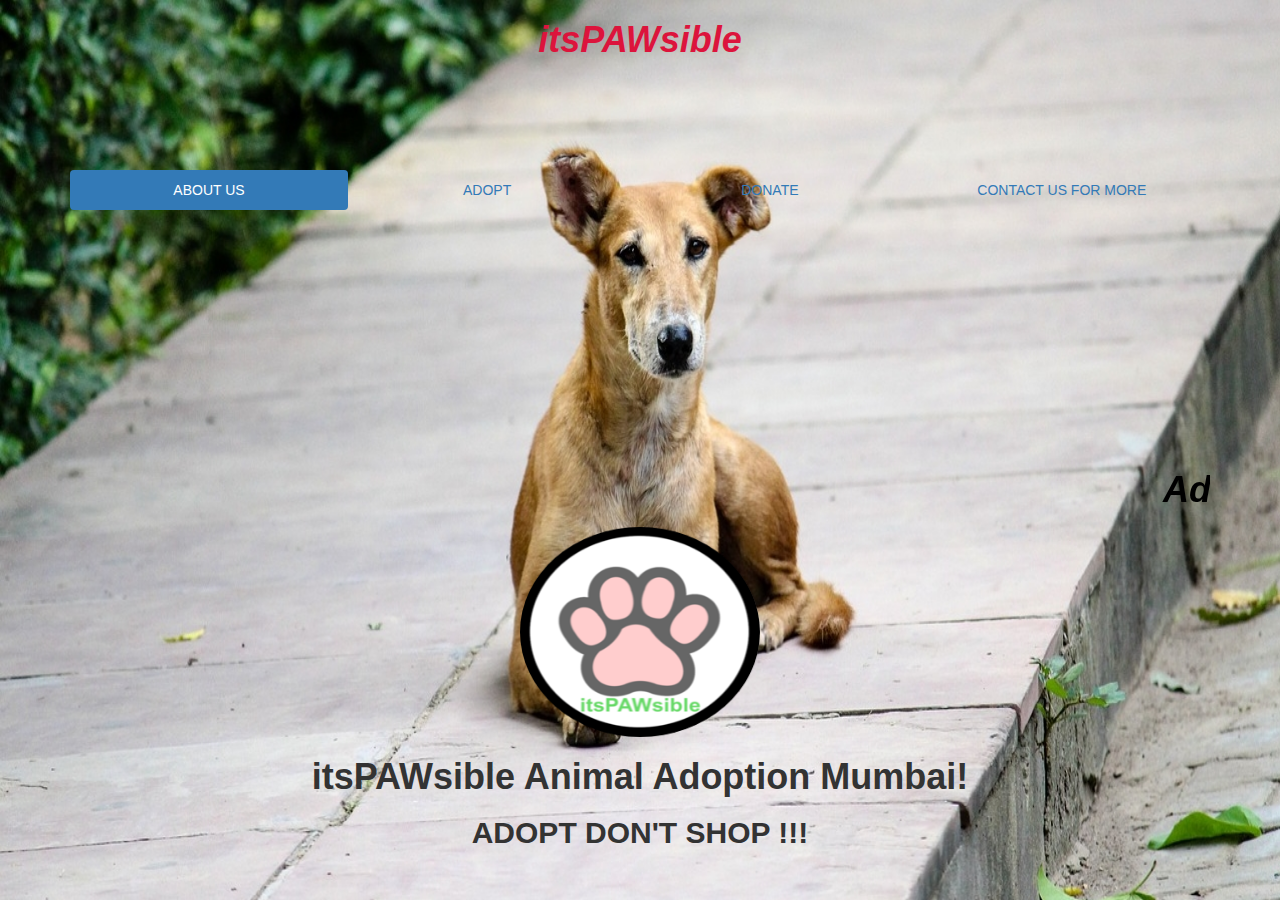
<file: index.html>
<!DOCTYPE html>
<html lang="en">
   <head>
   <title>itsPAWsible</title>
  <meta charset="utf-8">
  <meta name="viewport" content="width=device-width, initial-scale=1">
  <link rel="stylesheet" href="https://maxcdn.bootstrapcdn.com/bootstrap/3.4.1/css/bootstrap.min.css">
  <script src="https://ajax.googleapis.com/ajax/libs/jquery/3.5.1/jquery.min.js"></script>
  <script src="https://maxcdn.bootstrapcdn.com/bootstrap/3.4.1/js/bootstrap.min.js"></script> 
 <link rel="stylesheet" href="https://cdnjs.cloudflare.com/ajax/libs/font-awesome/4.7.0/css/font-awesome.min.css">  
	</head>
	<body>
	<div class="container"> 
	<style>
body {
  background-image: url('p1.jpg');
  background-repeat:repeat;
  background-attachment: fixed;
  background-size: 100% 100%;
}
</style>
<p><b><i><h1 style="color:Crimson;" align="center">itsPAWsible</h1></i></em></b></p></br>	
<center>
<div>
<!--<button class="btn"><i class="fa fa-home"></i> ABOUT US</button></a>
<input type="submit" value="ABOUT US">
<button class="btn"><i class="fa fa-paw"></i> ADOPT</button>
<button class="btn"><i class="fa fa-smile-o"></i> DONATE</button>
<button class="btn"><i class="fa fa-envelope"></i> CONTACT US FOR MORE</button>-->

<!--<img src="logo2.png" height="200" width="240" alt="LOGO" align="right"/>-->
<div id="div1"> 
<ul class="nav nav-pills nav-justified"> <br/><br/><br/><br/>
<li class="active"><a data-toggle="#pill" href="about.html">ABOUT US</a></li> 
<li><a data-toggle="pill" href="#adopt">ADOPT</a></li> 
<li><a data-toggle="pill" href="#donate">DONATE</a></li>
<li><a href="https://tawk.to/itspawsible">CONTACT US FOR MORE</a></li> 
</ul> 
</div>
</center>

 <div class="tab-content">
            <!--<div id="aboutus" class="tab-pane fade in active">
                <div class="flex_container">
                    <div>
					<h3>itsPAWsible is small & growing animal organisation.</h3>
					<h3>This organisation is runned by very young animal activists that feels animals too need food and shelter as well in this pandemic situation.</h3>
					<h3>This very organisation was itself formed during the pandemic to feed, treat and make/provide to street dogs mainly.</h3>
					<a href="#donate"><Click></a>
                        <br />
          
                    </div>-->

<div id="adopt" class="tab-pane fade"></br></br>
               <h2>Please take us home!</h2>
			   <a href="adopt.html"><h3>Tap to have a look at us.</h3></a>
            </div>
            <div id="donate" class="tab-pane fade"></br></br>
                <h2 style="color:black;">We urge you all to help us keep feeding/ our puppies with good quality & quantatity.</h2><br />
              <p>
                  
                <!-- <img src="donate.jpg" height="200" />--> <h2><a href="https://rzp.io/l/BZ2OnbuhA" >
				<center><img src="b1.png" height="160px" width="250"/></center></a></br>
				<center><h3>*Click on the image to donate</h3</center>
			     </h2> <br/><br />
              </p>

            </div>
<div> 
<br/><br/><br/><br/><br/><br/><br/><br/><br/></br></br></br>

<p><em><b><h1 style="color:black;"><marquee behavior="left">Adopt, Don't Shop!</marquee></h1></b></em></p>
<center>
<img src="logo2.png" alt="LOGO" height="210px" width="240" align="bottom"/>  
<p><b><h1>itsPAWsible Animal Adoption Mumbai!</h1></b></p> </center>
<p><b><h2 align="center">ADOPT DON'T SHOP !!!</h2></b></p> </center>
<br /> 
</div> 
</div>
</body>
</html>
</file>
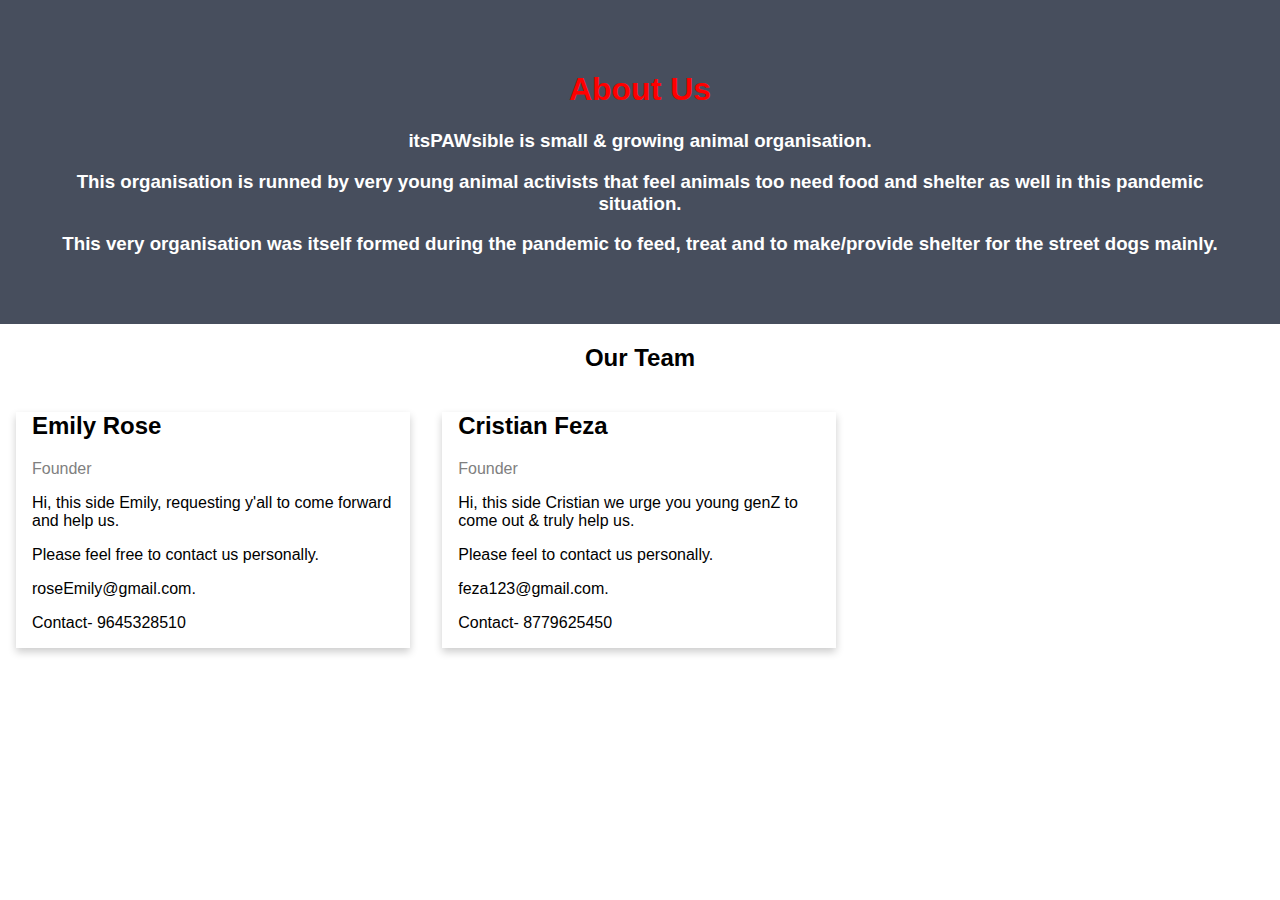
<file: about.html>
<!DOCTYPE html>
<html>
<head>
<meta name="viewport" content="width=device-width, initial-scale=1">
<style>
body {
  font-family: Arial, Helvetica, sans-serif;
  margin: 0;
}

html {
  box-sizing: border-box;
}

*, *:before, *:after {
  box-sizing: inherit;
}

.column {
  float: left;
  width: 33.3%;
  margin-bottom: 16px;
  padding: 0 8px;
}

.card {
  box-shadow: 0 4px 8px 0 rgba(0, 0, 0, 0.2);
  margin: 8px;
}

.about-section {
  padding: 50px;
  text-align: center;
  background-color: #474e5d;
  color: white;
}

.container {
  padding: 0 16px;
}

.container::after, .row::after {
  content: "";
  clear: both;
  display: table;
}

.title {
  color: grey;
}

.button {
  border: none;
  outline: 0;
  display: inline-block;
  padding: 8px;
  color: white;
  background-color: #000;
  text-align: center;
  cursor: pointer;
  width: 100%;
}

.button:hover {
  background-color: #555;
}

@media screen and (max-width: 650px) {
  .column {
    width: 100%;
    display: block;
  }
}
</style>
</head>
<body>

<div class="about-section">
  <h1 style="color:red;"> About Us</h1>
  <h3>itsPAWsible is small & growing animal organisation.</h3>
	<h3>This organisation is runned by very young animal activists that feel animals too need food and shelter as well in this pandemic situation.</h3>
	<h3>This very organisation was itself formed during the pandemic to feed, treat and to make/provide shelter for the street dogs mainly.
</div>

<h2 style="text-align:center">Our Team</h2>
<div class="row">
  <div class="column">
    <div class="card">
      <!--<img src="/w3images/team1.jpg" alt="Jane" style="width:100%">-->
      <div class="container">
        <h2>Emily Rose</h2>
        <p class="title">Founder</p>
        <p>Hi, this side Emily, requesting y'all to come forward and help us.</p>
        <p>Please feel free to contact us personally.</p>
		<p>roseEmily@gmail.com.</p>
		<p>Contact- 9645328510</p>
      </div>
    </div>
  </div>

  <div class="column">
    <div class="card">
      <!--<img src="/w3images/team2.jpg" alt="Mike" style="width:100%">-->
      <div class="container">
        <h2>Cristian Feza</h2>
        <p class="title">Founder</p>
        <p>Hi, this side Cristian we urge you young genZ to come out & truly help us.</p>
        <p>Please feel to contact us personally.</p>
		<p>feza123@gmail.com.</p>
		<p>Contact- 8779625450</p>
      </div>
    </div>
  </div>
  
</div>

</body>
</html>
</file>
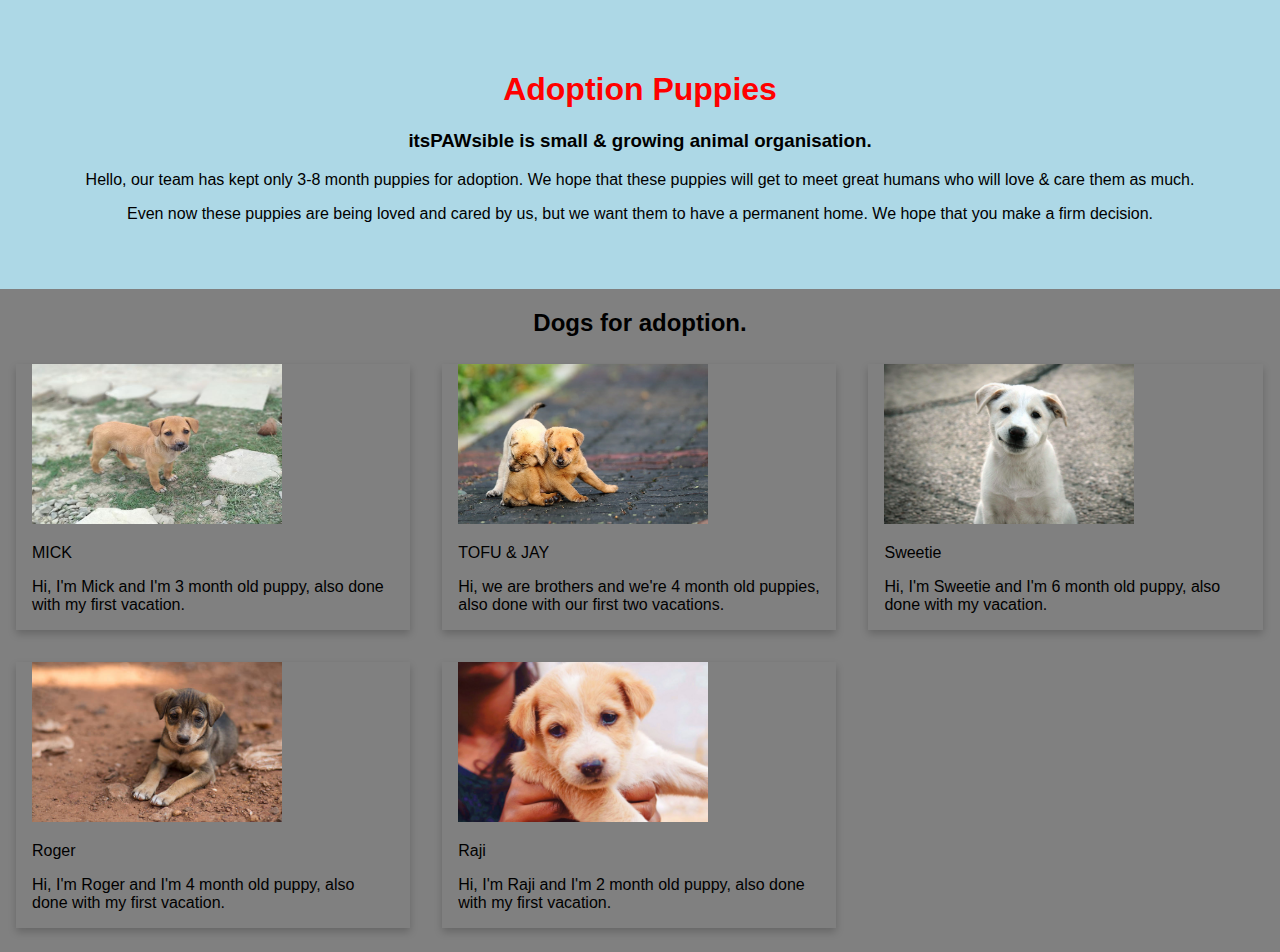
<file: adopt.html>
<!DOCTYPE html>
<html>
<head>
<meta name="viewport" content="width=device-width, initial-scale=1">
<style>
body {
  font-family: Arial, Helvetica, sans-serif;
  margin: 0;
}

html {
  box-sizing: border-box;
}

*, *:before, *:after {
  box-sizing: inherit;
}

.column {
  float: left;
  width: 33.3%;
  margin-bottom: 16px;
  padding: 0 8px;
}

.card {
  box-shadow: 0 4px 8px 0 rgba(0, 0, 0, 0.2);
  margin: 8px;
}

.about-section {
  padding: 50px;
  text-align: center;
  background-color: lightblue;
  color: black;
}

.container {
  padding: 0 16px;
}

.container::after, .row::after {
  content: "";
  clear: both;
  display: table;
}

.title {
  color: grey;
}

.button {
  border: none;
  outline: 0;
  display: inline-block;
  padding: 8px;
  color: black;
  background-color: lightblue;
  text-align: center;
  cursor: pointer;
  width: 100%;
}

.button:hover {
  background-color: black;
}

@media screen and (max-width: 650px) {
  .column {
    width: 100%;
    display: block;
  }
}
</style>
</head>
<body style="background-color:grey;">

<div class="about-section">
  <h1 style="color:red;">Adoption Puppies</h1>
  <h3>itsPAWsible is small & growing animal organisation.</h3>
  <p>Hello, our team has kept only 3-8 month puppies for adoption. We hope that these puppies will get to meet great humans who will love & care them as much.</p>
  <p>Even now these puppies are being loved and cared by us, but we want them to have a permanent home. We hope that you make a firm decision.</p>
</div>

<h2 style="text-align:center">Dogs for adoption.</h2>

<div class="row">
  <div class="column">
    <div class="card">
      <!--<img src="/w3images/team1.jpg" alt="Jane" style="width:100%">-->
      <div class="container">
		<img src="p9.jpg" alt="dog" height="160x" width="250"/>
        <p class="title" style="color:black;">MICK</p>
        <p>Hi, I'm Mick and I'm 3 month old puppy, also done with my first vacation.</p>
      </div>
    </div>
  </div>

  <div class="column">
    <div class="card">
      <!--<img src="/w3images/team2.jpg" alt="Mike" style="width:100%">-->
      <div class="container">
		<img src="p7.jpg" alt="dog" height="160x" width="250"/>
        <p class="title" style="color:black;">TOFU & JAY</p>
        <p>Hi, we are brothers and we're 4 month old puppies, also done with our first two vacations.</p>
      </div>
    </div>
  </div>
  
   <div class="column">
    <div class="card">
      <!--<img src="/w3images/team2.jpg" alt="Mike" style="width:100%">-->
      <div class="container">
		<img src="p8.jpg" alt="dog" height="160x" width="250"/>
        <p class="title" style="color:black;">Sweetie</p>
        <p>Hi, I'm Sweetie and I'm 6 month old puppy, also done with my vacation.</p>
      </div>
    </div>
  </div>
  
   <div class="column">
    <div class="card">
      <!--<img src="/w3images/team2.jpg" alt="Mike" style="width:100%">-->
      <div class="container">
		<img src="p3.jpg" alt="dog" height="160x" width="250"/>
        <p class="title" style="color:black;">Roger</p>
        <p>Hi, I'm Roger and I'm 4 month old puppy, also done with my first vacation.</p>
      </div>
    </div>
  </div>
  
   <div class="column">
    <div class="card">
      <!--<img src="/w3images/team2.jpg" alt="Mike" style="width:100%">-->
      <div class="container">
		<img src="p6.jpg" alt="dog" height="160x" width="250"/>
        <p class="title" style="color:black;">Raji</p>
        <p>Hi, I'm Raji and I'm 2 month old puppy, also done with my first vacation.</p>
      </div>
    </div>
  </div>
  
</div>

</body>
</html>
</file>
